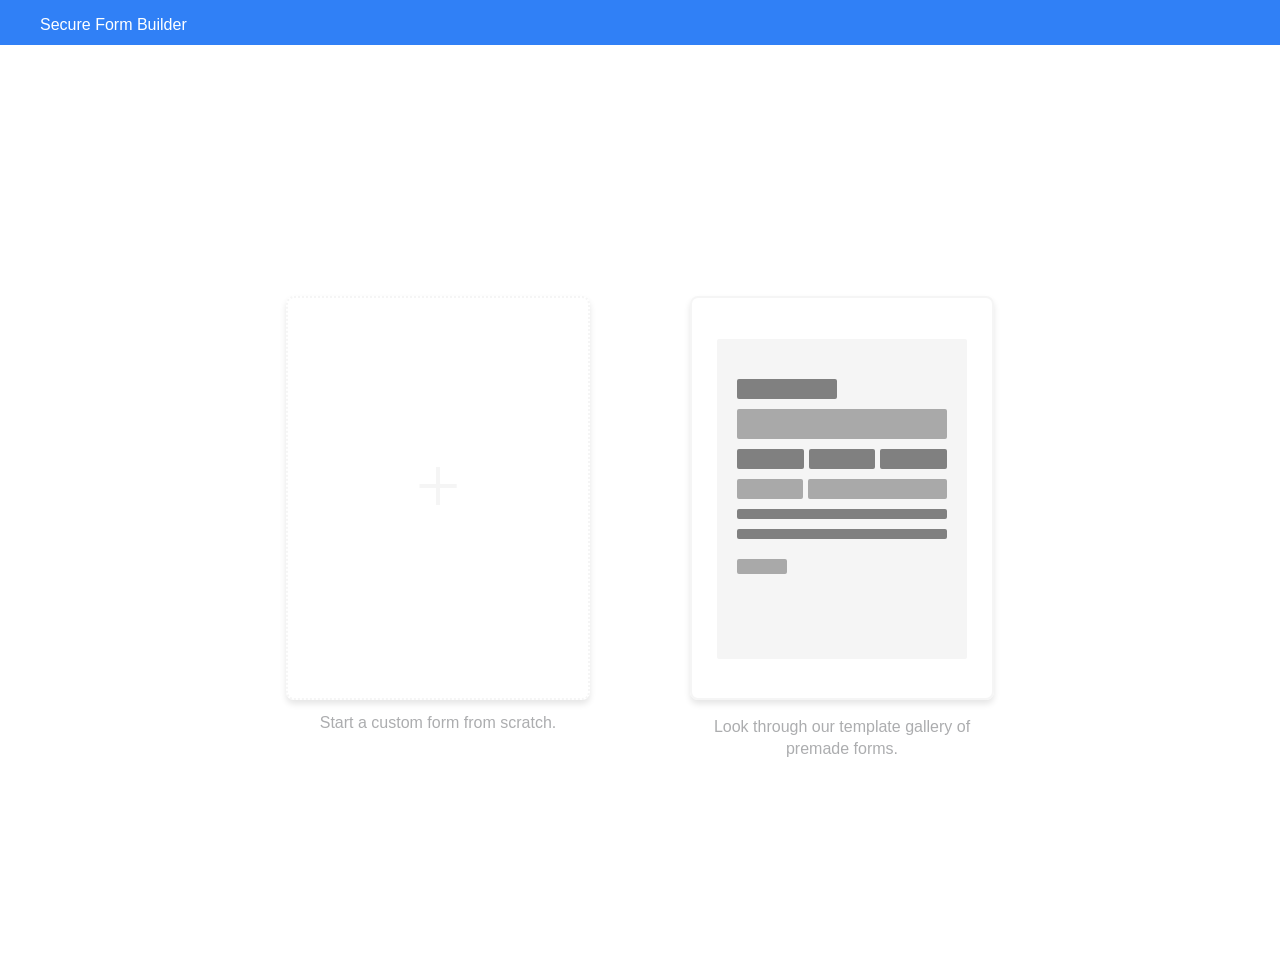
<file: index.html>
<!DOCTYPE html>
<html lang="en">

<head>
    <meta charset="UTF-8">
    <meta name="viewport" content="width=device-width, initial-scale=1.0">
    <title>Secure Form Builder - Introductory Page</title>
    <!--and links-->

    <style>
        .body {
            position: relative;
        }

        .full_splash_container {
            display: flex;
            flex-direction: column;
            background: rgba(255, 255, 255, 0.95);
            width: 100%;
            justify-content: center;
            align-items: center;
            padding-top: 40px;
        }

        .text_instruction {
            color: #3080F6;
            font-family: Helvetica;
            position: relative;
            left: -167px;
            font-weight: 300;
            top: 80px;
            display: none;
        }

        .form_builder_entry_screen {
            display: flex;
            width: 100%;
            justify-content: center;
            align-items: center;
            height: 100vh;
            gap: 100px;
        }

        .build_form_from_scratch:hover,
        .build_form_from_template:hover,
        .last_form_you_were_working_on:hover {
            cursor: pointer;
        }

        .build_form_from_scratch,
        .build_form_from_template,
        .last_form_you_were_working_on {
            transition: transform 0.3s ease, box-shadow 0.3s ease;
            box-shadow: 0 4px 6px rgba(0, 0, 0, 0.1);
        }

        .build_form_from_scratch {
            border-radius: 8px;
            height: 400px;
            border: 2px dotted #f5f5f5;
            width: 300px;
            display: flex;
            justify-content: center;
            align-items: center;
            flex-direction: column;
        }

        .build_form_from_scratch:hover {
            transform: translateY(-5px);
            box-shadow: 0 6px 12px rgba(0, 0, 0, 0.2);
        }

        .build_form_from_scratch .inner_plus,
        .reload_old_form_icon {
            color: #f5f5f5;
            font-size: 80px;
        }

        .build_form_from_template {
            border-radius: 8px;
            height: 400px;
            border: 2px solid #f5f5f5;
            width: 300px;
            display: flex;
            justify-content: center;
            align-items: center;
            flex-direction: column;
        }

        .build_form_from_template:hover {
            transform: translateY(-5px);
            box-shadow: 0 6px 12px rgba(0, 0, 0, 0.2);
        }

        .build_form_from_template .inner_doc_template_example {
            width: 70%;
            height: 70%;
            background-color: #f5f5f5;
            border-radius: 2px;
            display: flex;
            flex-direction: column;
            padding: 20px;
        }

        .last_form_you_were_working_on {
            border-radius: 8px;
            height: 400px;
            border: 2px solid #f5f5f5;
            width: 300px;
            display: flex;
            justify-content: center !important;
            align-items: center !important;
            flex-direction: column !important;
        }

        .last_form_you_were_working_on:hover {
            transform: translateY(-5px);
            box-shadow: 0 6px 12px rgba(22, 94, 130, 0.2);
        }

        .inner_doc_template_example {
            position: relative;
            top: 23px;
        }

        .build_form_from_scratch .instructional_text {
            position: relative;
            top: 180px;
            color: rgb(172, 173, 175);
            font-family: Helvetica;
            line-height: 1.4;
            text-align: center;
        }

        .build_form_from_template .instructional_text {
            position: relative;
            top: 80px;
            color: rgb(172, 173, 175);
            font-family: Helvetica;
            line-height: 1.4;
            text-align: center;
        }

        .last_form_you_were_working_on .instructional_text {
            position: relative;
            top: 178px;
            color: rgb(172, 173, 175);
            font-family: Helvetica;
            line-height: 1.4;
            text-align: center;
        }

        .inner_top_header_ex {
            width: 100px;
            height: 20px;
            background-color: grey;
            margin-top: 20px;
            border-radius: 2px;
        }

        .description_icon_spot {
            width: 100%;
            height: 30px;
            background-color: darkgrey;
            margin-top: 10px;
            border-radius: 2px;
        }

        .quarter_position_container {
            display: flex;
            align-items: center;
            gap: 5px;
            margin-top: 10px;
        }

        .quarter_position_container .quarter_form_icon {
            width: 33.33%;
            height: 20px;
            background-color: grey;
            border-radius: 2px;
        }

        .three_quarter_one_quarter_container {
            display: flex;
            width: 100%;
            gap: 5px;
            margin-top: 10px;
        }

        .one_quarter_ex,
        .three_quarter_ex {
            background-color: darkgrey;
            height: 20px;
            border-radius: 2px;
        }

        .one_quarter_ex {
            width: 33.33%;
        }

        .three_quarter_ex {
            width: 70%;
        }

        .long_bar_icon {
            width: 100%;
            height: 10px;
            background-color: grey;
            margin-top: 10px;
            border-radius: 2px;
        }

        .button_icon_ex {
            background-color: darkgrey;
            width: 50px;
            height: 15px;
            margin-top: 20px;
            border-radius: 2px;
        }


        .builder_top_bar {
            position: absolute;
            width: 100% !important;
            top: 0;
            left: 0;
            height: 40px;
            background-color: #3080F6;
        }

        .builder_top_bar {
            display: flex;
            align-items: center;
            padding-top: 5px;
        }

        .builder_top_bar ul {
            list-style-type: none;
            color: white;
            font-family: Helvetica;
            
        }
    </style>
</head>


<body>

    <div class="builder_top_bar">
        <ul>
            <li>Secure Form Builder</li>
        </ul>
    </div>


    <div class="full_splash_container">
        <div class="text_instruction">
            <h1>Build a Form</h1>
            <p>Create a custom form or choose one from our gallery.</p>
        </div>
        <div class="form_builder_entry_screen">
            <div class="build_form_from_scratch">
                <div class="inner_plus">+</div>
                <div class="instructional_text">
                    <span>Start a custom form from scratch.</span>
                </div>
            </div>
            <div class="build_form_from_template">
                <div class="inner_doc_template_example">
                    <div class="inner_top_header_ex"></div>
                    <div class="description_icon_spot"></div>
                    <div class="quarter_position_container">
                        <div class="quarter_form_icon"></div>
                        <div class="quarter_form_icon"></div>
                        <div class="quarter_form_icon"></div>
                    </div>
                    <div class="three_quarter_one_quarter_container">
                        <div class="one_quarter_ex"></div>
                        <div class="three_quarter_ex"></div>
                    </div>
                    <div class="long_bar_icon"></div>
                    <div class="long_bar_icon"></div>

                    <div class="button_icon_ex"></div>

                </div>
                <div class="instructional_text">
                    <span>Look through our template gallery of premade forms.</span>
                </div>
            </div>

            <div class="last_form_you_were_working_on">
                <div class="reload_old_form_icon">...</div>
                <div class="instructional_text">
                    <span>Open Last Saved</span>
                    <span class="savedTime"></span>
                </div>
            </div>
        </div>
    </div>





    <script>
        document.addEventListener('DOMContentLoaded', function() {
            // Existing initialization code
            updateLastSavedDisplay();
        });
    
        // Function to update the last saved display
        function updateLastSavedDisplay() {
            if (localStorage.getItem('formData')) {
                document.querySelector('.last_form_you_were_working_on').style.display = 'flex';
                const lastSavedDateTime = new Date(Number(localStorage.getItem('lastSavedDateTime')));
                document.querySelector('.savedTime').textContent = lastSavedDateTime.toLocaleString();
            } else {
                document.querySelector('.last_form_you_were_working_on').style.display = 'none';
            }
        }
    
        // Event listener for pageshow to handle cache scenarios
        window.addEventListener('pageshow', function(event) {
            if (event.persisted || (window.performance && window.performance.navigation.type == 2)) {
                updateLastSavedDisplay();
            }
        });
    
        // Existing event handlers for page interactions
        document.querySelector('.build_form_from_scratch').addEventListener('click', function() {
            localStorage.clear();
            window.location.href = 'form_builder_app.html#blank';
        });
    
        document.querySelector('.build_form_from_template').addEventListener('click', function() {
            window.location.href = 'form_builder_app.html#template';
        });
    
        document.querySelector('.last_form_you_were_working_on').addEventListener('click', function() {
            if (localStorage.getItem('formData')) {
                window.location.href = 'form_builder_app.html#blank';
            }
        });
    </script>
    







</body>



</html>
</file>
